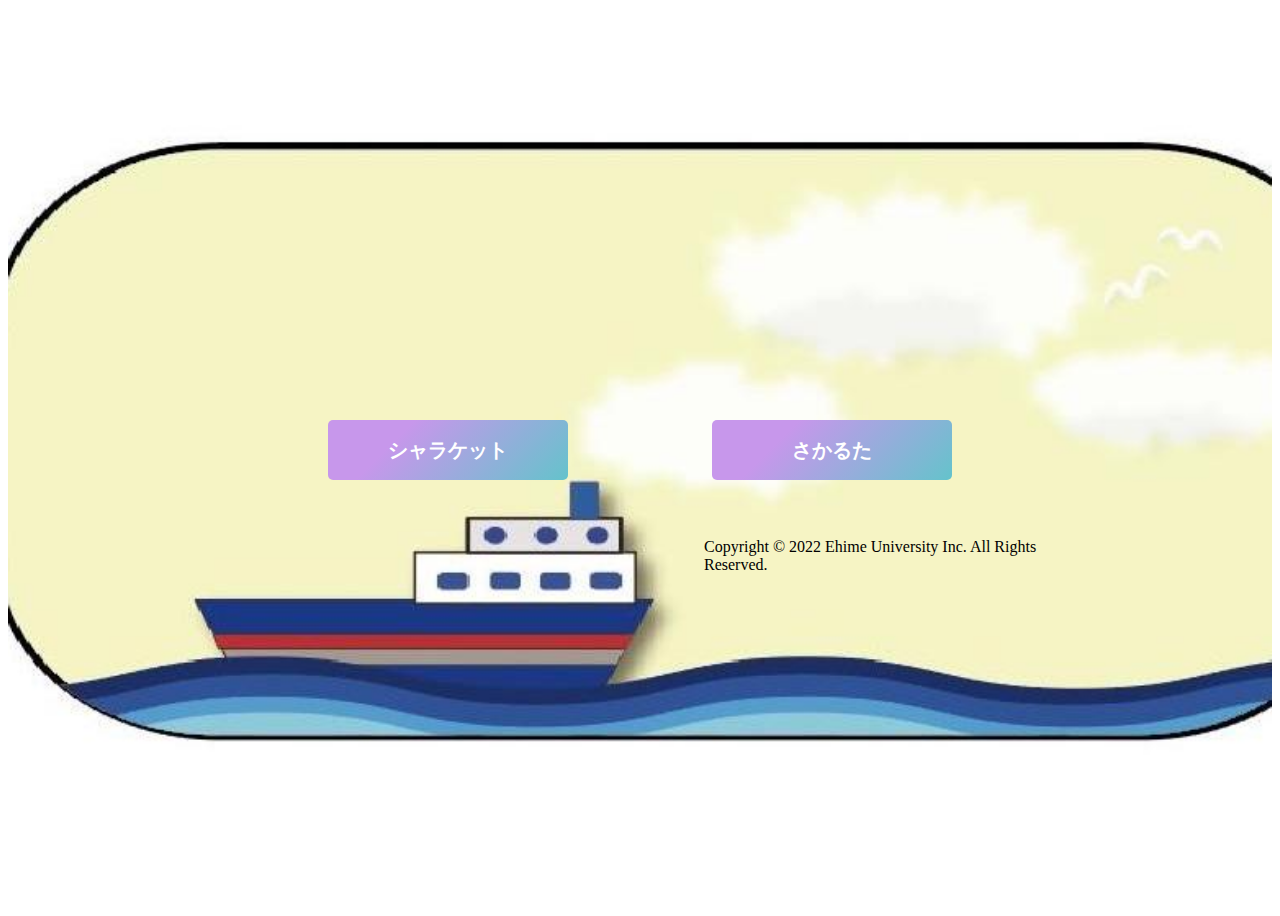
<file: index.html>
<!DOCTYPE html5>
<html lang="ja">
<head>
    <meta charset="UTF-8">
    <meta http-equiv="X-UA-Compatible" content="IE=edge">
    <meta name="viewport" content="width=device-width, initial-scale=1.0">
    <title>Gyoshock</title>
    <meta name="description" content=""/>
    <link rel="stylesheet" href="style.css?20220208">
    <link rel="shortcut icon" type="image/x-icon" href="favicon.ico">
</head>
<body>
    <div id="wrapper">
        <iframe id="battleVideo" width="300" height="150" src="https://www.youtube.com/embed/Co_v5D9u1w4" title="YouTube video player" frameborder="0" allow="accelerometer; autoplay; clipboard-write; encrypted-media; gyroscope; picture-in-picture" allowfullscreen></iframe>
        <iframe id="karutaVideo" width="300" height="150" src="https://www.youtube.com/embed/oRgqIWkWKko" title="YouTube video player" frameborder="0" allow="accelerometer; autoplay; clipboard-write; encrypted-media; gyroscope; picture-in-picture" allowfullscreen></iframe>
        <button id="indexStartButton" onclick="location.href='gyoshock-battle/main.html'">シャラケット</button>
        <button id="indexStartButton2" onclick="location.href='gyoshock-karuta/main.html'">さかるた</button>
        <p class="copyright">Copyright © 2022 Ehime University Inc. All Rights Reserved.</p>
    </div>
</body>
</file>
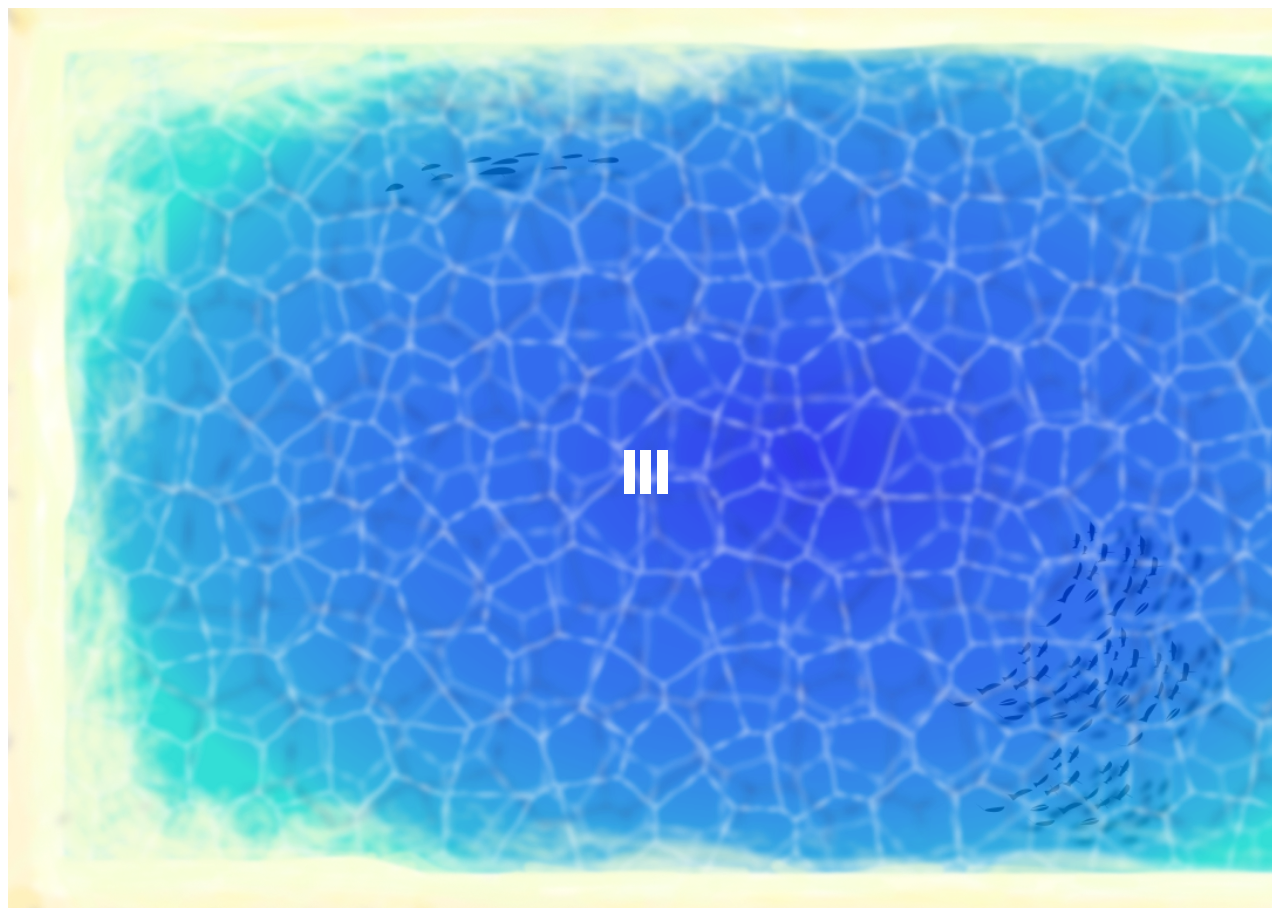
<file: gyoshock-karuta/main.html>
<!DOCTYPE html5>
<html lang="ja">
<head>
    <meta charset="UTF-8">
    <meta http-equiv="X-UA-Compatible" content="IE=edge">
    <meta name="viewport" content="width=device-width, initial-scale=1.0">
    <title>さかるた</title>
    <meta name="description" content=""/>
    <link rel="stylesheet" href="style.css?20220208">
    <link rel="shortcut icon" type="image/x-icon" href="../favicon.ico">
</head>
<body>
    <div id="backGround">
        <div class="displayNone" id="loader">Loading...</div>
        <div id="wrapper">
            <div class="getCardField">
                <div class="readCardField">
                    <img id="read" src="">
                    <div id="timer"></div>
                </div>
        
                <script type="text/javascript">
                    for (let i=10;i<54;i++){
                        document.write(`<img class="get" id="get_${i}" src="">`);
                    }
                    </script>
        
                <div class="answerButtonField">
                    <button class="answerButton displayNone" id="answerButton1">1</button>
                    <button class="answerButton displayNone" id="answerButton2">2</button>
                    <button class="answerButton displayNone" id="answerButton3">3</button>
                </div>
        
                <div id="wrong">不正解0</div>
                <div id="myCard">正解0</div>
                <div id="timeOutCard">時間切れ0</div>
            </div>
        </div>
    </div>
    <h1 id="resultText"></h1>
    <button class="displayNone" id="restartButton" onclick="location.href='../index.html'">最初に戻る</button>
    <script src="script.js?20220208"></script>
</body>
</html>
</file>
<file: style.css>
#wrapper{
    background-image: url(background.jpg);
    background-size: cover;
    background-position: center top;
    background-repeat: no-repeat;
    min-height: 100vh;
}
#battleVideo{
  position: absolute;
  top: 30%;
  left: 35%;
  transform: translate(-50%,-50%);
}
#karutaVideo{
  position: absolute;
  top: 30%;
  left: 65%;
  transform: translate(-50%,-50%);
}
#indexStartButton {
    position: absolute;
    top: 50%;
    left: 35%;
    transform: translate(-50%,-50%);
    height: 60px;
    width: 240px;
    font-size: 20px;
    color: #fff;
    padding: 5px 10px;
    font-weight: bold;
    cursor: pointer;
    transition: all 0.3s ease;
    display: inline-block;
    outline: none;
    border-radius: 5px;
    border: none;
    background-size: 120% auto;
    background-image: linear-gradient(315deg, #4ecdc4 0%, #c797eb 75%);
  }
  #indexStartButton:hover {
    position: absolute;
    background-position: right center;
  }

#indexStartButton2 {
    position: absolute;
    top: 50%;
    left: 65%;
    transform: translate(-50%,-50%);
    height: 60px;
    width: 240px;
    font-size: 20px;
    color: #fff;
    padding: 5px 10px;
    font-weight: bold;
    cursor: pointer;
    transition: all 0.3s ease;
    display: inline-block;
    outline: none;
    border-radius: 5px;
    border: none;
    background-size: 120% auto;
    background-image: linear-gradient(315deg, #4ecdc4 0%, #c797eb 75%);
  }
  #indexStartButton2:hover {
    position: absolute;
    background-position: right center;
  }

.copyright{
  position: absolute;
  top: 60%;
  left: 70%;
  transform: translate(-50%,-50%);
}
</file>
<file: gyoshock-karuta/style.css>
body {
    -webkit-touch-callout: none; /* iOS Safari */
      -webkit-user-select: none; /* Safari */
       -khtml-user-select: none; /* Konqueror HTML */
         -moz-user-select: none; /* Firefox */
          -ms-user-select: none; /* Internet Explorer/Edge */
              user-select: none; /* Non-prefixed version, currently
                                    supported by Chrome and Opera */
  }

:root {
    --cardWidth: 90px;
    --cardHeight: 128px;
    --cardColumnsOnMainField: 11;
    --cardRowOnMainField: 4;
    --gapBetweenCard: 5px;
    --getZIndex: 0;
    --answerButtonFieldWidth: 400px;
    --answerButtonFieldHeight: 50px;
    --answerButtonWidth: 100px;
    --answerButtonZIndex: 100;
    --expansionZIndex: 1;
    --expansionMagnification: 3;
}
#backGround{
    background-image: url(png\\background.png);
    background-size: cover;
    min-height: 100vh;
    top: 50%;
    left: 50%;
    background-repeat: no-repeat;
}
#wrapper{
    background-image: url(png\\background.png);
    background-size: cover;
    background-position: center top;
    background-repeat: no-repeat;
    min-height: 100vh;
}
.getCardField{
    /* 90px*11枚+5px*10間隔=1040px */
    width: calc((var(--cardWidth) * var(--cardColumnsOnMainField)) + (var(--gapBetweenCard) * (var(--cardColumnsOnMainField) - 1)));
    /* 128px*4枚+5px*10間隔=527px */
    height: calc((var(--cardHeight) * var(--cardRowOnMainField)) + (var(--gapBetweenCard) * (var(--cardRowOnMainField) - 1)));
    position: absolute;
    top: 50%;
    left: 50%;
    transform: translate(-50%,-50%);
}
.get{
    width: var(--cardWidth);
    height: var(--cardHeight);
    position: absolute;
    z-index: var(--getZIndex);
}
@keyframes shake {
    0% ,20%{ transform:translateX(0) }
    10% { transform:translateX(-10px) }
}
.readCardField{
    position: absolute;
    left: calc((var(--cardWidth) * 1.6 + var(--gapBetweenCard)) * -1);
    top: 50%;
    transform: translateY(-50%);
}
#read{
    width: calc(var(--cardWidth) * 1.6);
    height: calc(var(--cardHeight) * 1.6);
}
.expansion{
    width: calc(var(--cardWidth) * var(--expansionMagnification));
    height: calc(var(--cardHeight) * var(--expansionMagnification));
    position: absolute;
    z-index: var(--expansionZIndex);
}
.answerButtonField{
    width: var(--answerButtonFieldWidth);
    height: var(--answerButtonFieldHeight);
    display: flex;
    justify-content: space-between;
    position: absolute;
    /* getCardFieldWidth/2-answerButtonFieldWidth/2 */
    left: calc(((var(--cardWidth) * var(--cardColumnsOnMainField)) + (var(--gapBetweenCard) * (var(--cardColumnsOnMainField) - 1)))/2 - var(--answerButtonFieldWidth)/2);
    /* getCardFieldHeight/2-answerButtonFieldHeight/2 */
    top: calc((var(--cardHeight) * var(--cardRowOnMainField)) + (var(--gapBetweenCard) * (var(--cardRowOnMainField) - 1)) - var(--answerButtonFieldHeight));
}

.answerButton {
    width: var(--answerButtonWidth);
    z-index: var(--answerButtonZIndex);
    font-size: large;
    color: #fff;
    padding: 5px 10px;
    font-weight: bold;
    cursor: pointer;
    transition: all 0.3s ease;
    position: relative;
    display: inline-block;
    outline: none;
    border-radius: 5px;
    border: none;
    background-size: 120% auto;
    background-image: linear-gradient(315deg, #7b4397 0%, #dc2430 75%);
}
.answerButton:hover {
background-position: right center;
}

.displayNone{
    display: none;
}
.eventsNone{
    pointer-events: none;
}
.incorrect{
    position: absolute;
    right: -10%;
    top: 50%;
    transform: translateY(-50%);
}
#wrong{
    position: absolute;
    right: calc((var(--cardHeight)/2 + var(--gapBetweenCard)) * -1);
    top: calc(50% + var(--cardHeight) * 0.5);
    transform: translateX(50%);
}
#myCard{
    position: absolute;
    right: calc((var(--cardHeight)/2 + var(--gapBetweenCard)) * -1);
    top: calc(50% + var(--cardHeight)*1.9);
    transform: translateX(50%);
}
#timeOutCard{
    position: absolute;
    right: calc((var(--cardHeight)/2 + var(--gapBetweenCard)) * -1);
    top: calc(50% + var(--cardHeight)* -0.9);
    transform: translateX(50%);
}
#timer{
    position: absolute;
    top: calc((var(--cardWidth) * -1.6 ) - var(--gapBetweenCard));
    width: calc(var(--cardWidth) * 1.6);
    height: calc(var(--cardWidth) * 1.6);
    font-size: calc((var(--cardWidth) * 1.2 ) + var(--gapBetweenCard));
    text-align: center;
}
.result{
    position: absolute;
    top: 50%;
    left: 50%;
    transform: translate(-50%,-50%);
    text-align: center;
}

#result{
    position: absolute;
    top: 50%;
    left: 50%;
    transform: translate(-50%,-50%);
    min-height: 100vh;
}

#resultText{
    position: absolute;
    top: 50%;
    left: 50%;
    transform: translate(-50%,-50%);
    font-size: 60px;
    text-align: center;
    text-shadow: 2px  2px 5px silver,
            -2px  2px 5px silver,
             2px -2px 5px silver,
            -2px -2px 5px silver;
}

#restartButton {
    position: absolute;
    top: 30%;
    left: 50%;
    transform: translate(-50%,-50%);
    height: 60px;
    width: 240px;
    font-size: 20px;
    color: #fff;
    padding: 5px 10px;
    font-weight: bold;
    cursor: pointer;
    transition: all 0.3s ease;
    outline: none;
    border-radius: 5px;
    border: none;
    background-size: 120% auto;
    background-image: linear-gradient(315deg, #4ecdc4 0%, #c797eb 75%);
  }
  .restartButton:hover {
    position: absolute;
    background-position: right center;
  }

#loader,
#loader:before,
#loader:after {
  background: #ffffff;
  animation: load 1s infinite ease-in-out;
  width: 1em;
  height: 4em;
}
#loader {
    color: #ffffff;
    text-indent: -9999em;
    position: absolute;
    top: 50%;
    left: 50%;
    transform: translate(-50%,-50%);
    font-size: 11px;
    -webkit-transform: translateZ(0);
    -ms-transform: translateZ(0);
    transform: translateZ(0);
    animation-delay: -0.16s;
    z-index: 10;
}
#loader:before,
#loader:after {
    position: absolute;
    top: 0;
    content: '';
}
#loader:before {
    left: -1.5em;
    animation-delay: -0.32s;
}
#loader:after {
    left: 1.5em;
}
@keyframes load {
    0%,
    80%,
    100% {
        box-shadow: 0 0;
        height: 4em;
    }
    40% {
        box-shadow: 0 -2em;
        height: 5em;
    }
}
</file>
